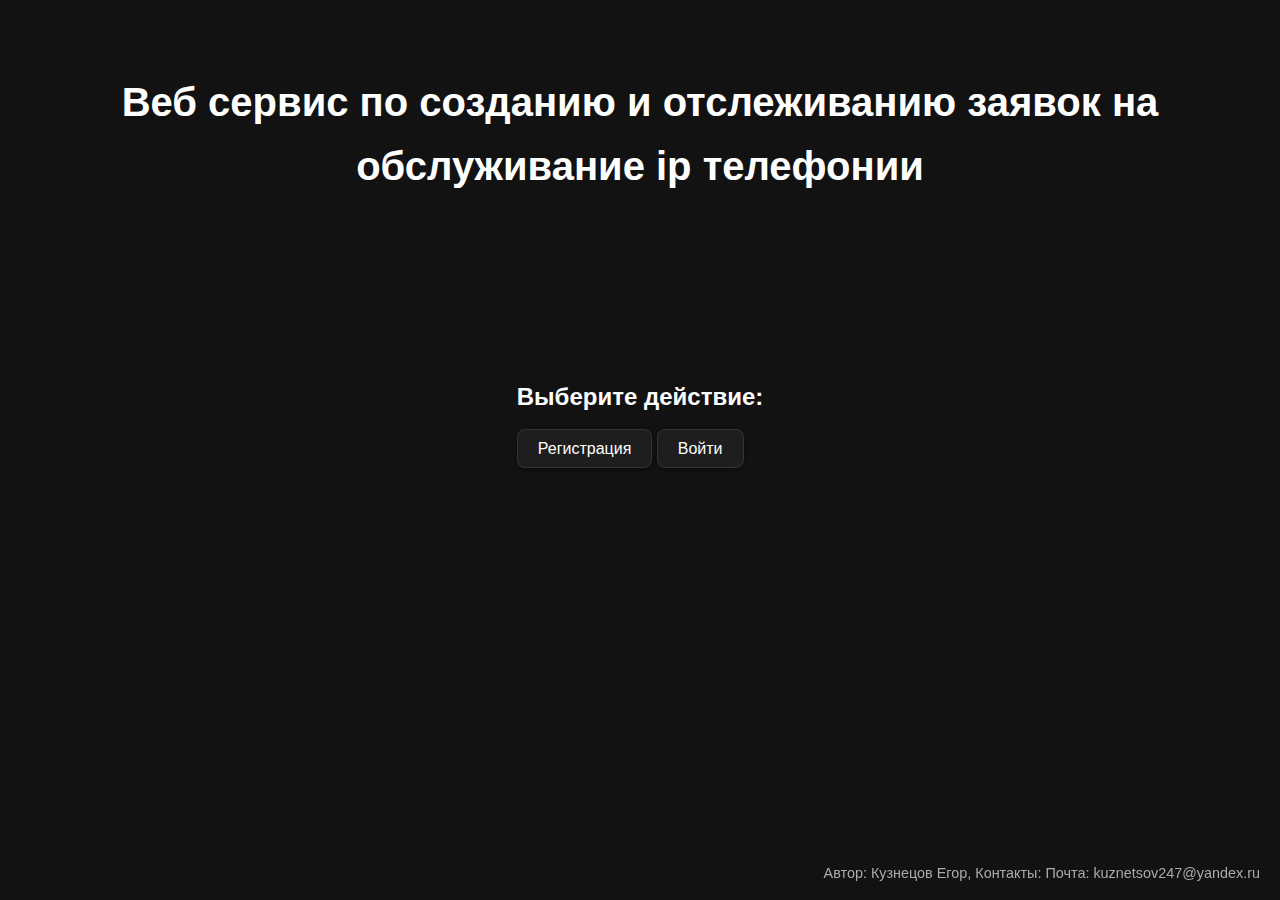
<file: static/index.html>
<!DOCTYPE html>
<html lang="en">
<head>
    <meta charset="UTF-8">
    <meta name="viewport" content="width=device-width, initial-scale=1.0">
    <title>Главная</title>
    <link rel="stylesheet" href="styles.css">
</head>
<body>

    <div class="project-title">
        <h1>Веб сервис по созданию и отслеживанию заявок на обслуживание ip телефонии</h1>
    </div>

    <div class="container-small">
        <div class="action-buttons">
            <h2>Выберите действие:</h2>
            <a href="register.html" class="nav-button">Регистрация</a>
            <a href="login.html" class="nav-button">Войти</a>
        </div>
    </div>

    <div class="footer-info">
        <p>Автор: Кузнецов Егор, Контакты: Почта: kuznetsov247@yandex.ru</p>
    </div>
</body>
</file>
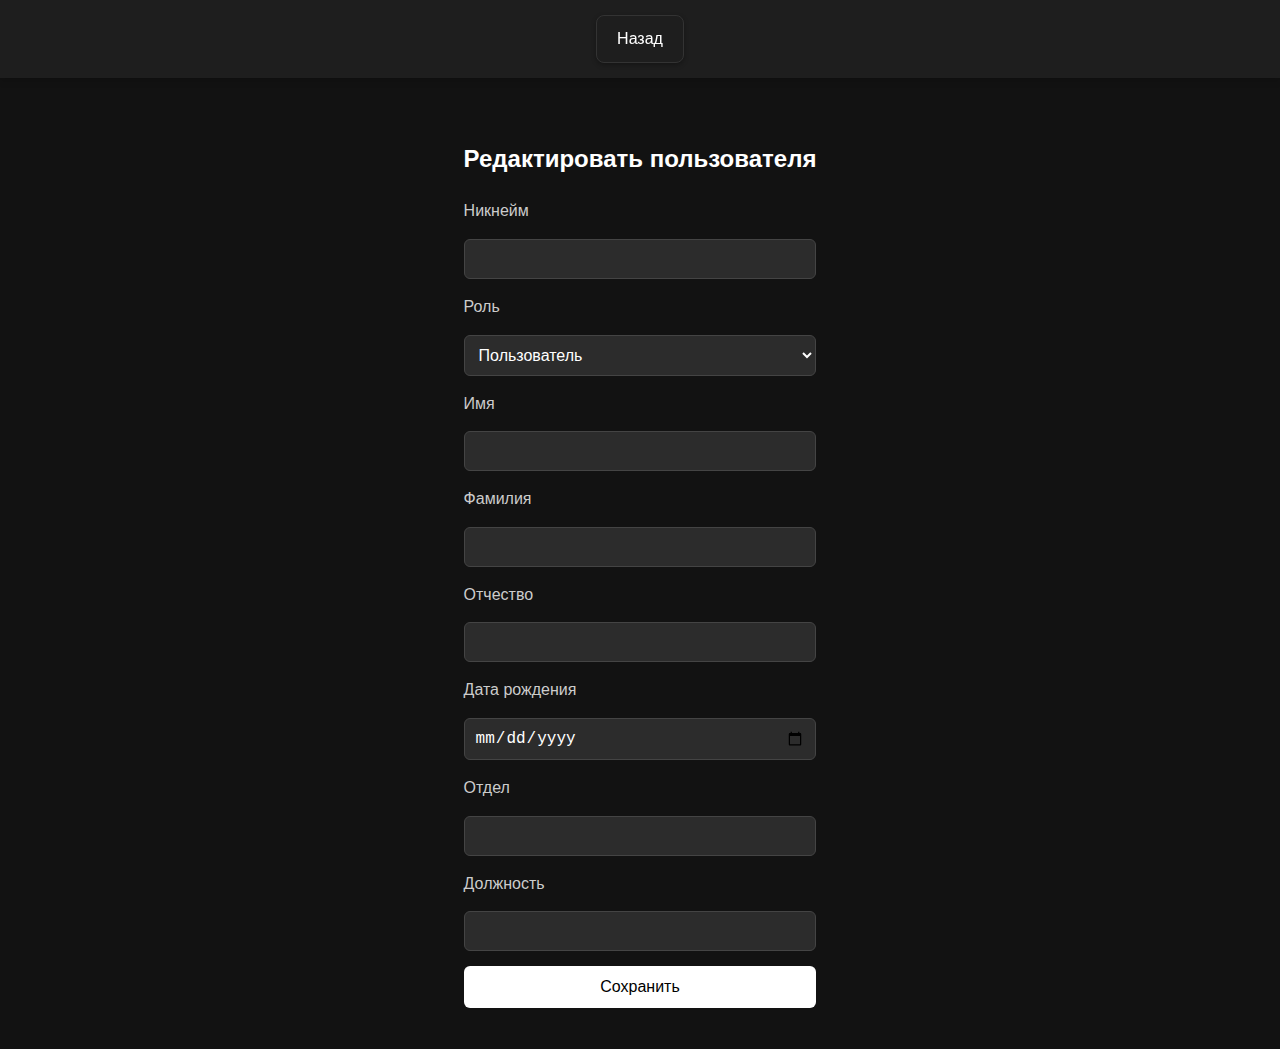
<file: static/admin_edit_user.html>
<!DOCTYPE html>
<html lang="en">
<head>
    <meta charset="UTF-8">
    <title>Редактировать пользователя</title>
    <link rel="stylesheet" href="/static/styles.css">
</head>
<body>

    <div class="nav-bar">
        <a href="admin_users.html" class="nav-button">Назад</a>
    </div>

    <div class="container-small">
        <h2>Редактировать пользователя</h2>
        <form id="edit-user-form">
            <label>Никнейм</label>
            <input type="text" id="nickname" disabled>

            <label>Роль</label>
            <select id="role">
                <option value="user">Пользователь</option>
                <option value="technic">Техник</option>
                <option value="admin">Администратор</option>
            </select>

            <label>Имя</label>
            <input type="text" id="first_name" required>

            <label>Фамилия</label>
            <input type="text" id="last_name" required>

            <label>Отчество</label>
            <input type="text" id="patronymic" required>

            <label>Дата рождения</label>
            <input type="date" id="date_of_birth" required>

            <label>Отдел</label>
            <input type="text" id="department" required>

            <label>Должность</label>
            <input type="text" id="position" required>

            <button type="submit">Сохранить</button>
        </form>
    </div>

    <script>
        const token = localStorage.getItem('token');
        const urlParams = new URLSearchParams(window.location.search);
        const userId = urlParams.get('id');
        const themeToggle = document.getElementById('theme-toggle');    
        if (localStorage.getItem('theme') === 'light') {
            document.body.classList.add('light-theme');
            themeToggle.textContent = '🌙';
        }

        themeToggle.addEventListener('click', () => {
            document.body.classList.toggle('light-theme');
            if (document.body.classList.contains('light-theme')) {
                localStorage.setItem('theme', 'light');
                themeToggle.textContent = '🌙';
            } else {
                localStorage.setItem('theme', 'dark');
                themeToggle.textContent = '🌞';
            }
        });

        async function loadUserInfo() {
            try {
                const res = await fetch(`http://212.67.12.137:8000/admin/users/${userId}?token=${token}`);
                const user = await res.json();
                document.getElementById('nickname').value = user.nickname;
                document.getElementById('role').value = user.role;
                document.getElementById('first_name').value = user.first_name;
                document.getElementById('last_name').value = user.last_name;
                document.getElementById('patronymic').value = user.patronymic;
                document.getElementById('date_of_birth').value = user.date_of_birth;
                document.getElementById('department').value = user.department;
                document.getElementById('position').value = user.position;
            } catch (err) {
                alert("Ошибка загрузки данных");
                window.location.href = 'admin_users.html';
            }
        }

        document.getElementById('edit-user-form').addEventListener('submit', async (e) => {
            e.preventDefault();
            const updatedData = {
                nickname: document.getElementById('nickname').value,
                role: document.getElementById('role').value,
                first_name: document.getElementById('first_name').value,
                last_name: document.getElementById('last_name').value,
                patronymic: document.getElementById('patronymic').value,
                date_of_birth: document.getElementById('date_of_birth').value,
                department: document.getElementById('department').value,
                position: document.getElementById('position').value
            };
            const res = await fetch(`http://212.67.12.137:8000/admin/users/${userId}/update?token=${token}`, {
                method: 'POST',
                headers: { 'Content-Type': 'application/json' },
                body: JSON.stringify(updatedData)
            });
            if (res.ok) {
                alert("Данные обновлены");
                window.location.href = 'admin_users.html';
            } else {
                const error = await res.json();
                alert(error.detail || "Ошибка сохранения");
            }
        });

        loadUserInfo();
    </script>
</body>
</html>
</file>
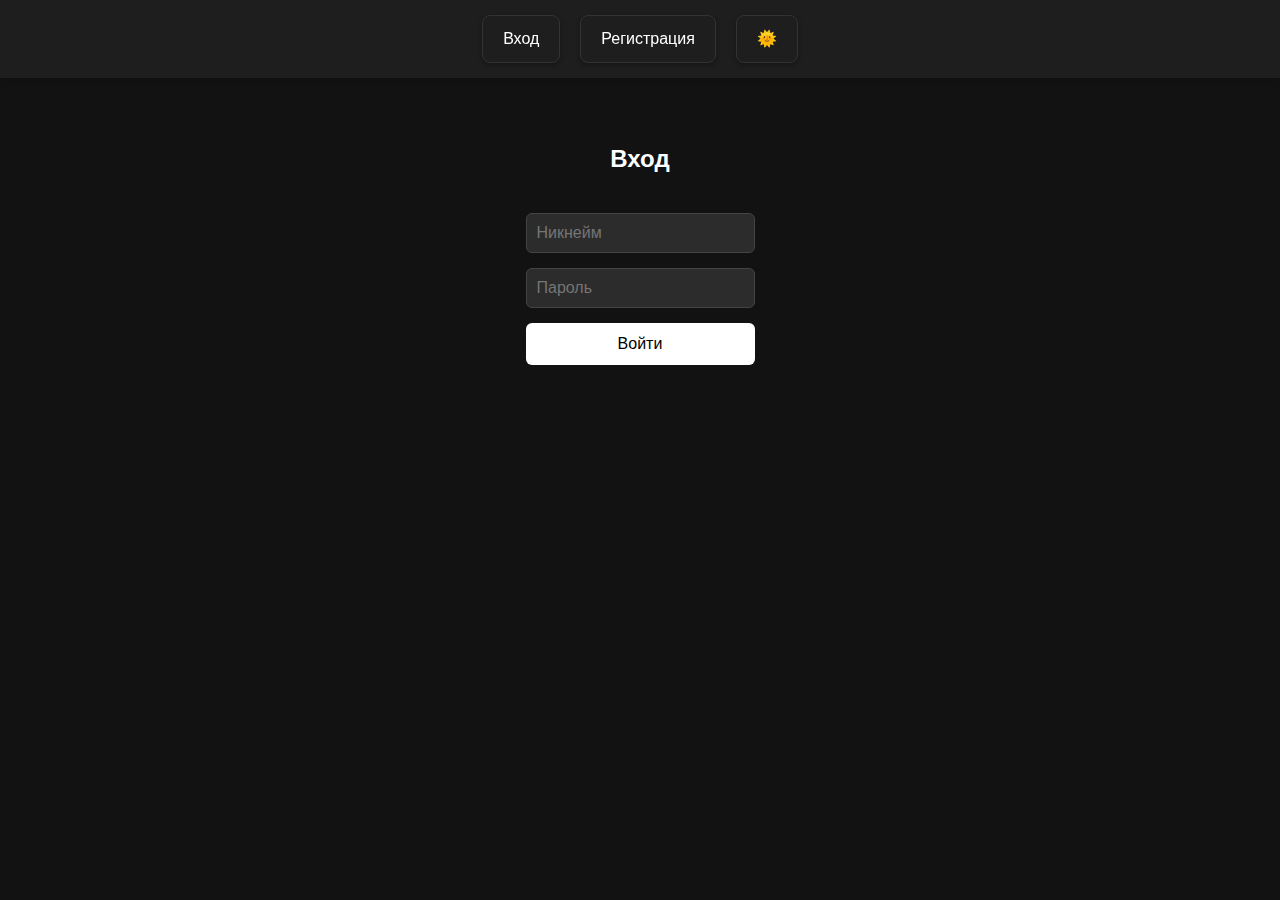
<file: static/admin_users.html>
<!DOCTYPE html>
<html lang="en">
<head>
    <meta charset="UTF-8">
    <title>Пользователи</title>
    <link rel="stylesheet" href="/static/styles.css">
</head>
<body>

    <div class="nav-bar">
        <a href="orders.html" class="nav-button">Заявки</a>
        <a href="create_order.html" class="nav-button">Подать заявку</a>
        <a href="profile_info.html" class="nav-button">Профиль</a>
        <a href="technic_edit_orders.html" class="nav-button">Управление заявками</a>
        <a href="admin_users.html" class="nav-button">Управление пользователями</a>
        <button id="theme-toggle" class="nav-button">🌞</button>
    </div>

    <div class="container-wide">
        <h2>Список пользователей</h2>
        <table>
            <thead>
                <tr>
                    <th>ID</th>
                    <th>Никнейм</th>
                    <th>Роль</th>
                    <th>ФИО</th>
                    <th>Дата рождения</th>
                    <th>Отдел</th>
                    <th>Должность</th>
                    <th>Действия</th>
                </tr>
            </thead>
            <tbody id="users-table"></tbody>
        </table>
    </div>

    <script>
        const token = localStorage.getItem('token');
        const themeToggle = document.getElementById('theme-toggle');    

        if (localStorage.getItem('theme') === 'light') {
            document.body.classList.add('light-theme');
            themeToggle.textContent = '🌙';
        }

        themeToggle.addEventListener('click', () => {
            document.body.classList.toggle('light-theme');
            if (document.body.classList.contains('light-theme')) {
                localStorage.setItem('theme', 'light');
                themeToggle.textContent = '🌙';
            } else {
                localStorage.setItem('theme', 'dark');
                themeToggle.textContent = '🌞';
            }
        });

        async function checkAdminRole() {
            try {
                const res = await fetch(`http://212.67.12.137:8000/profile?token=${token}`);
                const user = await res.json();
                if (user.role !== 'admin') {
                    alert("Доступ запрещён");
                    window.location.href = 'login.html';
                }
            } catch (err) {
                console.error(err);
                window.location.href = 'login.html';
            }
        }

        async function loadUsers() {
            try {
                const res = await fetch(`http://212.67.12.137:8000/admin/users?token=${token}`);
                const users = await res.json();
                const tbody = document.getElementById('users-table');
                tbody.innerHTML = '';
                users.forEach(user => {
                    const row = document.createElement('tr');
                    row.innerHTML = `
                        <td>${user.id}</td>
                        <td>${user.nickname}</td>
                        <td>${user.role}</td>
                        <td>${user.last_name} ${user.first_name} ${user.patronymic}</td>
                        <td>${user.date_of_birth}</td>
                        <td>${user.department}</td>
                        <td>${user.position}</td>
                        <td>
                            <button onclick="editUser(${user.id})">Редактировать</button>
                            <button onclick="deleteUser(${user.id})">Удалить</button>
                        </td>
                    `;
                    tbody.appendChild(row);
                });
            } catch (err) {
                console.error("Ошибка загрузки пользователей:", err);
            }
        }

        function editUser(id) {
            window.location.href = `admin_edit_user.html?id=${id}`;
        }

        async function deleteUser(id) {
            if (!confirm("Удалить пользователя?")) return;
            const res = await fetch(`http://212.67.12.137:8000/admin/users/${id}/delete?token=${token}`, {
                method: "DELETE"
            });
            if (res.ok) loadUsers();
            else {
                const error = await res.json();
                alert(error.detail || "Ошибка удаления");
            }
        }

        checkAdminRole().then(loadUsers);
    </script>
</body>
</html>
</file>
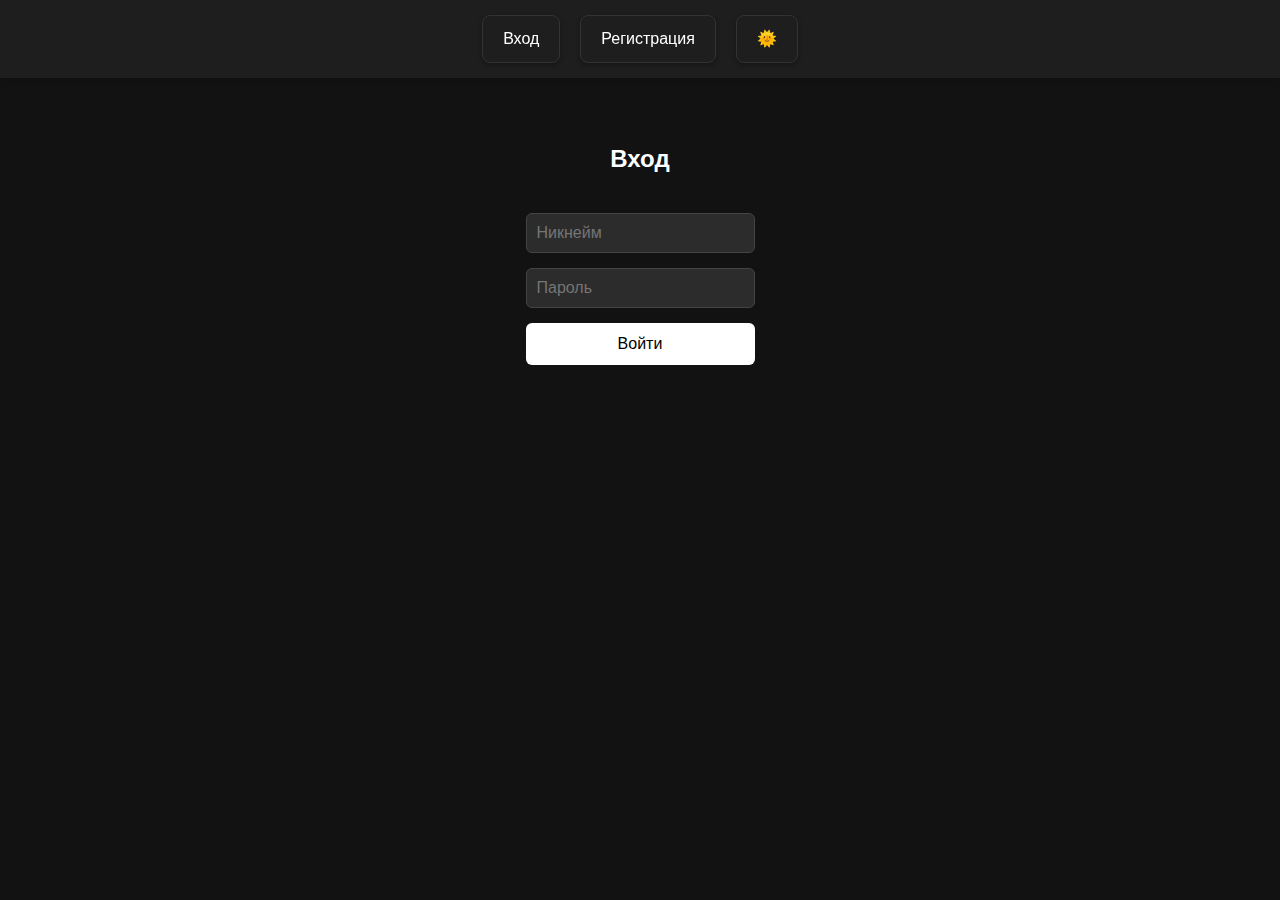
<file: static/create_order.html>
<!DOCTYPE html>
<html lang="en">
<head>
    <meta charset="UTF-8">
    <meta name="viewport" content="width=device-width, initial-scale=1.0">
    <title>Подать заявку</title>
    <link rel="stylesheet" href="styles.css">
</head>
<body>
    <div class="nav-bar">
        <a href="orders.html" class="nav-button">Заявки</a>
        <a href="create_order.html" class="nav-button">Подать заявку</a>
        <a href="profile_info.html" class="nav-button">Профиль</a>
        <a href="technic_edit_orders.html" class="nav-button">Управление заявками</a>
        <a href="admin_users.html" class="nav-button">Управление пользователями</a>
        <button id="theme-toggle" class="nav-button">🌞</button>
    </div>

    <div class="container-wide">
        <form id="create-Order-form">
            <h2>Подать заявку</h2>

            <label for="client">Клиент</label>
            <input type="text" id="client" disabled placeholder="Загружается...">

            <label for="name">Название заявки</label>
            <input type="text" id="name" placeholder="Название заявки" required>

            <label for="urgent">Срочная заявка</label>
            <input type="checkbox" id="urgent">

            <label for="description">Подробное описание заявки</label>
            <textarea id="description" placeholder="Подробное описание заявки" rows="4" required></textarea>

            <button type="submit">Подать</button>
            <p id="error-message" style="color: red;"></p>
        </form>
    </div>

    <script>
        const token = localStorage.getItem('token');
        const themeToggle = document.getElementById('theme-toggle');    

        if (localStorage.getItem('theme') === 'light') {
            document.body.classList.add('light-theme');
            themeToggle.textContent = '🌙';
        }


        themeToggle.addEventListener('click', () => {
            document.body.classList.toggle('light-theme');
            if (document.body.classList.contains('light-theme')) {
                localStorage.setItem('theme', 'light');
                themeToggle.textContent = '🌙';
            } else {
                localStorage.setItem('theme', 'dark');
                themeToggle.textContent = '🌞';
            }
        });

        if (!token) {
            alert("Вы не авторизованы. Пожалуйста, войдите в систему.");
            window.location.href = 'login.html';
        }

        async function loadUserInfo() {
            try {
                const response = await fetch(`http://212.67.12.137:8000/profile?token=${token}`, {
                    method: 'GET',
                    headers: { 'Content-Type': 'application/json' }
                });
                if (response.ok) {
                    const user = await response.json();
                    const fullName = `${user.last_name} ${user.first_name} ${user.patronymic}`;
                    document.getElementById('client').value = fullName;
                }
            } catch (err) {
                console.error("Ошибка загрузки данных пользователя:", err);
            }
        }

        const form = document.getElementById('create-Order-form');
        const errorMessage = document.getElementById('error-message');

        form.addEventListener('submit', async (e) => {
            e.preventDefault();
            const name = document.getElementById('name').value.trim();
            const urgent = document.getElementById('urgent').checked;
            const description = document.getElementById('description').value.trim();
            const status = "not started";
            const master = "Не назначен";

            if (!name || !description) {
                errorMessage.textContent = "Пожалуйста, заполните все обязательные поля.";
                return;
            }

            try {
                const response = await fetch(`http://212.67.12.137:8000/Orders/?token=${token}`, {
                    method: 'POST',
                    headers: {
                        'Content-Type': 'application/json'
                    },
                    body: JSON.stringify({ name, urgent, description, status, master })
                });

                if (response.ok) {
                    alert('Заявка успешно создана!');
                    window.location.href = 'orders.html';
                } else {
                    const errorData = await response.json();
                    errorMessage.textContent = errorData.detail || 'Не удалось подать заявку.';
                }
            } catch (err) {
                console.error(err);
                errorMessage.textContent = 'Произошла ошибка при отправке данных.';
            }
        });
        loadUserInfo();
    </script>
</body>
</html>
</file>
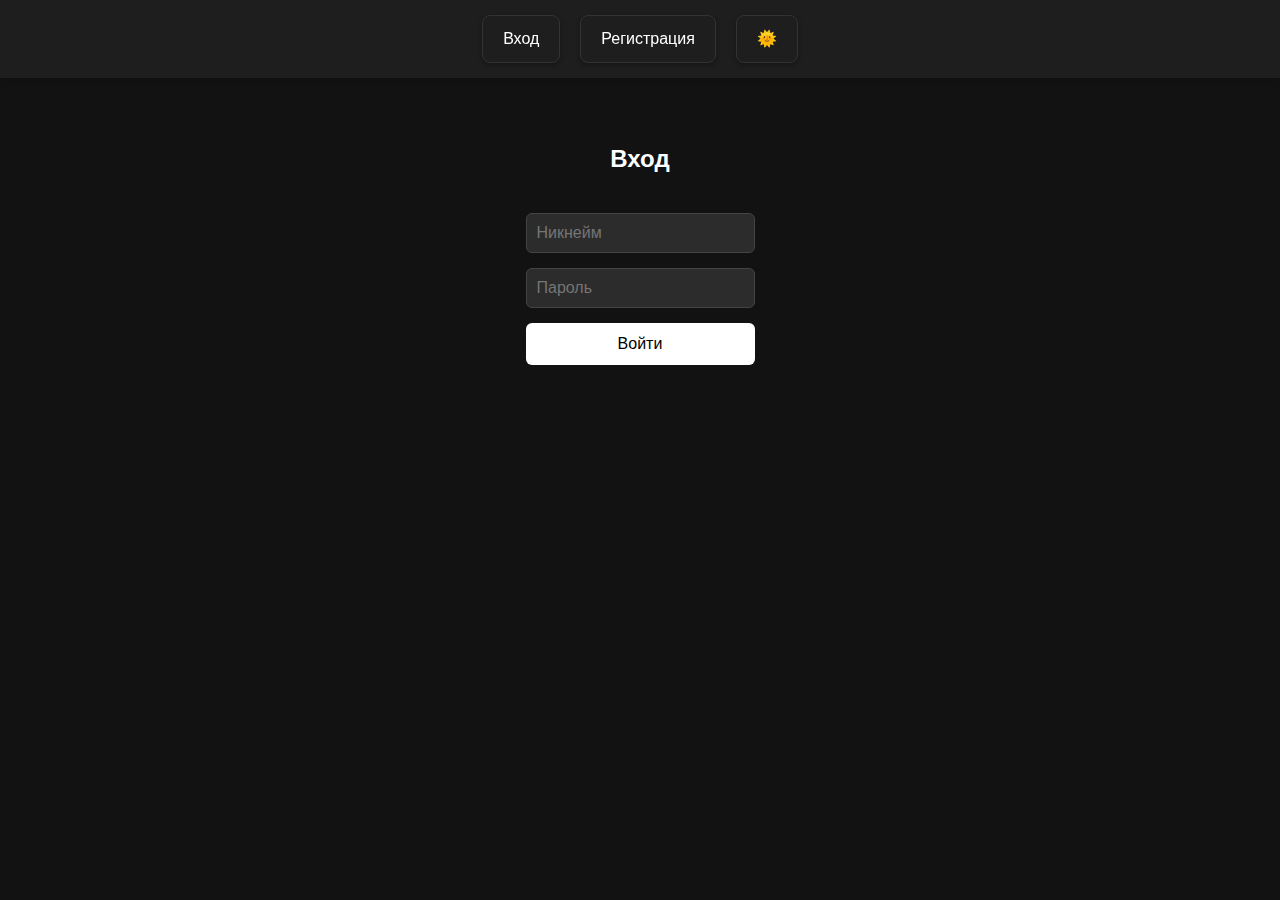
<file: static/edit_order.html>
<!DOCTYPE html>
<html lang="en">
<head>
    <meta charset="UTF-8">
    <meta name="viewport" content="width=device-width, initial-scale=1.0">
    <title>Редактировать заявку</title>
    <link rel="stylesheet" href="styles.css">
</head>
<body>
    <div class="nav-bar">
        <a href="orders.html" class="nav-button">Заявки</a>
        <a href="create_order.html" class="nav-button">Подать заявку</a>
        <a href="profile_info.html" class="nav-button">Профиль</a>
        <a href="technic_edit_orders.html" class="nav-button">Управление заявками</a>
        <a href="admin_users.html" class="nav-button">Управление пользователями</a>
        <button id="theme-toggle" class="nav-button">🌞</button>
    </div>
    
    <div class="container-wide">
        <form id="edit-order-form">
            <h2>Редактировать заявку</h2>
            <label for="name">Название</label>
            <input type="text" id="name" required>
            <label for="urgent">Срочное</label>
            <input type="checkbox" id="urgent">
            <label for="description">Описание</label>
            <textarea id="description" rows="4" required></textarea>
            <label for="status">Статус</label>
            <select id="status">
                <option value="not started">Не начата</option>
                <option value="in progress">В процессе</option>
                <option value="completed">Завершена</option>
            </select>
            <button type="submit">Сохранить</button>
            <p id="error-message"></p>
        </form>
    </div>
    
    <script>
        const token = localStorage.getItem('token');
        const urlParams = new URLSearchParams(window.location.search);
        const orderId = urlParams.get('id');
        const themeToggle = document.getElementById('theme-toggle');    

        if (localStorage.getItem('theme') === 'light') {
            document.body.classList.add('light-theme');
            themeToggle.textContent = '🌙';
        }

        themeToggle.addEventListener('click', () => {
            document.body.classList.toggle('light-theme');
            if (document.body.classList.contains('light-theme')) {
                localStorage.setItem('theme', 'light');
                themeToggle.textContent = '🌙';
            } else {
                localStorage.setItem('theme', 'dark');
                themeToggle.textContent = '🌞';
            }
        });


        if (!token || !orderId) {
            window.location.href = 'login.html';
        }

        async function checkUserRole() {
            try {
                const response = await fetch(`http://212.67.12.137:8000/profile?token=${token}`, {
                    method: 'GET',
                    headers: { 'Content-Type': 'application/json' }
                });
                if (!response.ok) throw new Error('Ошибка проверки прав');
                const user = await response.json();
                if (user.role !== 'technic' && user.role !== 'admin') {
                    window.location.href = 'orders.html';
                }
            } catch (err) {
                console.error(err);
                alert('Ошибка проверки прав');
                window.location.href = 'login.html';
            }
        }

        async function loadOrderData() {
            try {
                const response = await fetch(`http://212.67.12.137:8000/Orders/${orderId}?token=${token}`, {
                    method: 'GET',
                    headers: { 'Content-Type': 'application/json' }
                });
                if (!response.ok) throw new Error('Ошибка загрузки данных');
                const order = await response.json();
                document.getElementById('name').value = order.name;
                document.getElementById('urgent').checked = order.urgent;
                document.getElementById('description').value = order.description;
                document.getElementById('status').value = order.status;
            } catch (err) {
                alert(err.message);
                window.location.href = 'technic_edit_orders.html';
            }
        }

        document.getElementById('edit-order-form').addEventListener('submit', async (e) => {
            e.preventDefault();
            const updatedData = {
                name: document.getElementById('name').value,
                urgent: document.getElementById('urgent').checked,
                description: document.getElementById('description').value,
                status: document.getElementById('status').value
            };

            try {
                const response = await fetch(`http://212.67.12.137:8000/Orders/${orderId}/update?token=${token}`, {
                    method: 'POST',
                    headers: { 'Content-Type': 'application/json' },
                    body: JSON.stringify(updatedData)
                });
                if (response.ok) {
                    alert('Заявка обновлена');
                    window.location.href = 'technic_edit_orders.html';
                } else {
                    const errorData = await response.json();
                    document.getElementById('error-message').textContent = errorData.detail || 'Ошибка сохранения';
                }
            } catch (err) {
                console.error(err);
                alert('Ошибка при сохранении данных');
            }
        });

        checkUserRole();
        loadOrderData();
    </script>
</body>
</html>
</file>
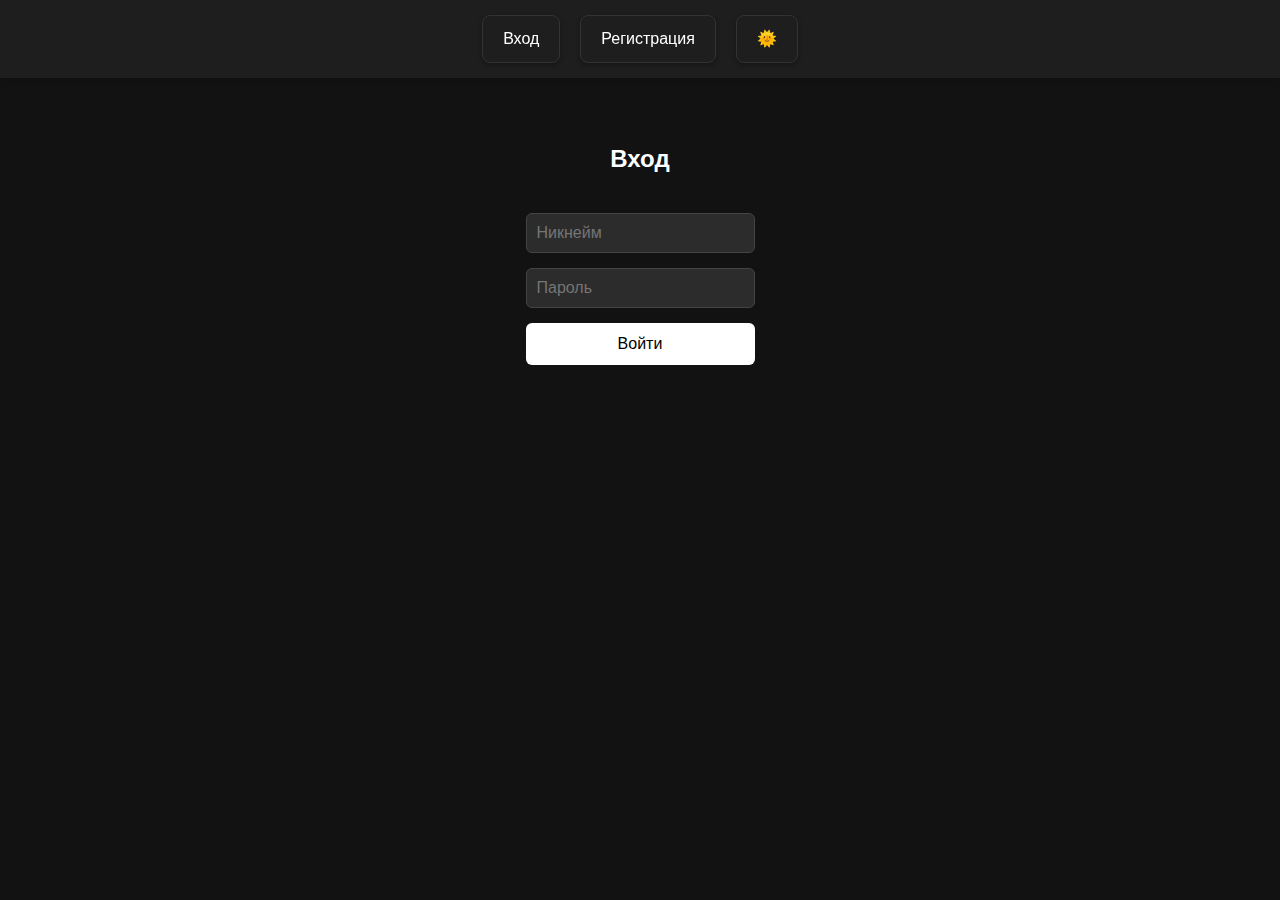
<file: static/login.html>
<!DOCTYPE html>
<html lang="en">
<head>
    <meta charset="UTF-8">
    <meta name="viewport" content="width=device-width, initial-scale=1.0">
    <title>Вход</title>
    <link rel="stylesheet" href="styles.css">
</head>
<body>
    <div class="nav-bar">
        <a href="login.html" class="nav-button">Вход</a>
        <a href="register.html" class="nav-button">Регистрация</a>
        <button id="theme-toggle" class="nav-button">🌞</button>
    </div>

    <div class="container-small">
        <form id="login-form">
            <h2>Вход</h2>
            <input type="text" id="nickname" placeholder="Никнейм" required>
            <input type="password" id="password" placeholder="Пароль" required>
            <button type="submit">Войти</button>
            <p id="error-message"></p>
        </form>
    </div>

    <script>
        const form = document.getElementById('login-form');
        const errorMessage = document.getElementById('error-message');
        const themeToggle = document.getElementById('theme-toggle');    

        if (localStorage.getItem('theme') === 'light') {
            document.body.classList.add('light-theme');
            themeToggle.textContent = '🌙';
        }

        themeToggle.addEventListener('click', () => {
            document.body.classList.toggle('light-theme');
            if (document.body.classList.contains('light-theme')) {
                localStorage.setItem('theme', 'light');
                themeToggle.textContent = '🌙';
            } else {
                localStorage.setItem('theme', 'dark');
                themeToggle.textContent = '🌞';
            }
        });

        form.addEventListener('submit', async (e) => {
            e.preventDefault();
            const nickname = document.getElementById('nickname').value;
            const password = document.getElementById('password').value;

            const response = await fetch('http://212.67.12.137:8000/login', {
                method: 'POST',
                headers: { 'Content-Type': 'application/json' },
                body: JSON.stringify({ nickname, password })
            });

            if (response.ok) {
                const data = await response.json();
                localStorage.setItem('token', data.access_token);
                window.location.href = 'orders.html';
            } else {
                errorMessage.textContent = 'Неверный никнейм или пароль';
            }
        });
    </script>
</body>
</html>
</file>
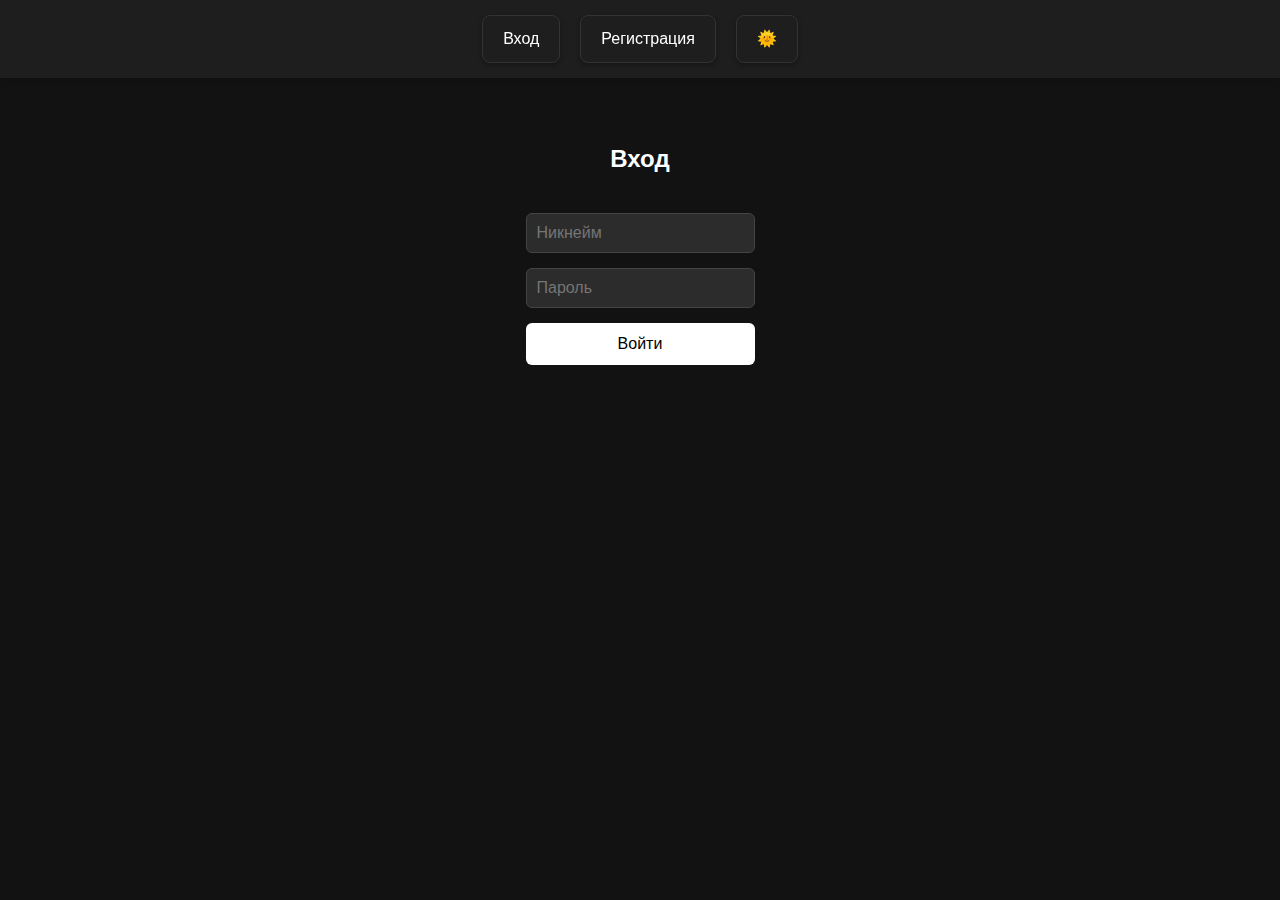
<file: static/order_details.html>
<!-- static/order_details.html -->
<!DOCTYPE html>
<html lang="en">
<head>
    <meta charset="UTF-8">
    <title>Детали заявки</title>
    <link rel="stylesheet" href="/static/styles.css">
</head>
<body>
    <div class="nav-bar">
        <a href="orders.html" class="nav-button">Заявки</a>
        <a href="create_order.html" class="nav-button">Подать заявку</a>
        <a href="profile_info.html" class="nav-button">Профиль</a>
        <a href="technic_edit_orders.html" class="nav-button">Управление заявками</a>
        <a href="admin_users.html" class="nav-button">Управление пользователями</a>
        <button id="theme-toggle" class="nav-button">🌞</button>
    </div>

    <div class="container-small">
        <h2>Детали заявки</h2>
        <div id="order-details">

        </div>
    </div>

    <script>
        const token = localStorage.getItem('token');
        const urlParams = new URLSearchParams(window.location.search);
        const orderId = urlParams.get('id');
        const themeToggle = document.getElementById('theme-toggle');    

        if (localStorage.getItem('theme') === 'light') {
            document.body.classList.add('light-theme');
            themeToggle.textContent = '🌙';
        }

        themeToggle.addEventListener('click', () => {
            document.body.classList.toggle('light-theme');
            if (document.body.classList.contains('light-theme')) {
                localStorage.setItem('theme', 'light');
                themeToggle.textContent = '🌙';
            } else {
                localStorage.setItem('theme', 'dark');
                themeToggle.textContent = '🌞';
            }
        });

        if (!token || !orderId) {
            window.location.href = 'login.html';
        }

        async function loadOrderDetails() {
            try {
                const response = await fetch(`http://212.67.12.137:8000/Orders/${orderId}?token=${token}`, {
                    method: 'GET',
                    headers: { 'Content-Type': 'application/json' }
                });

                if (!response.ok) throw new Error("Ошибка загрузки данных");

                const order = await response.json();

                document.getElementById('order-details').innerHTML = `
                    <p><strong>ID:</strong> ${order.id}</p>
                    <p><strong>Название:</strong> ${order.name}</p>
                    <p><strong>Срочность:</strong> ${order.urgent ? "Да" : "Нет"}</p>
                    <p><strong>Описание:</strong> ${order.description}</p>
                    <p><strong>Статус:</strong> ${order.status}</p>
                    <p><strong>Клиент:</strong> ${order.client}</p>
                    <p><strong>Мастер:</strong> ${order.master || "—"}</p>
                `;
            } catch (err) {
                alert("Не удалось загрузить детали заявки");
                window.location.href = 'orders.html';
            }
        }

        loadOrderDetails();
    </script>
</body>
</html>
</file>
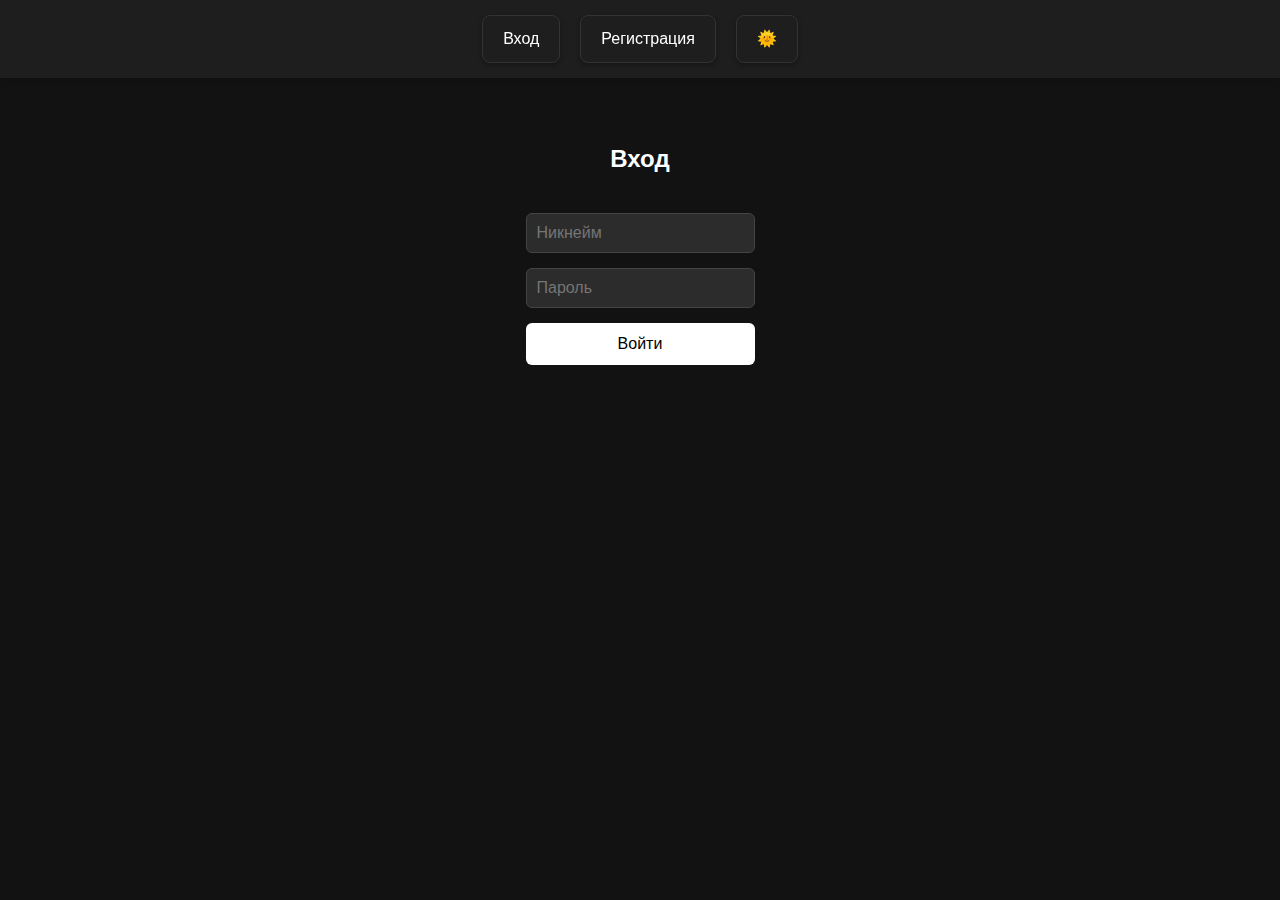
<file: static/orders.html>
<!DOCTYPE html>
<html lang="en">
<head>
    <meta charset="UTF-8">
    <meta name="viewport" content="width=device-width, initial-scale=1.0">
    <title>Заявки</title>
    <link rel="stylesheet" href="styles.css">
</head>
<body>
    <div class="nav-bar">
        <a href="orders.html" class="nav-button">Заявки</a>
        <a href="create_order.html" class="nav-button">Подать заявку</a>
        <a href="profile_info.html" class="nav-button">Профиль</a>
        <a href="technic_edit_orders.html" class="nav-button">Управление заявками</a>
        <a href="admin_users.html" class="nav-button">Управление пользователями</a>
        <button id="theme-toggle" class="nav-button">🌞</button>
    </div>

    <div class="container-wide">
        <h2>Фильтрация заявок</h2>
        <form id="filter-form">
    <label>Статус:
        <select name="status">
            <option value="">Все</option>
            <option value="not started">Не начата</option>
            <option value="in progress">В процессе</option>
            <option value="completed">Завершена</option>
        </select>
    </label>
    <label>Срочность:
        <input type="checkbox" name="urgent">
    </label>
    <label>Клиент:
        <input type="text" name="client">
    </label>
    <label>Мастер:
        <input type="text" name="master">
    </label>
    <button type="submit">Применить</button>
    <button type="button" onclick="resetFilters()">Сбросить</button>
</form>

    <h2>Заявки</h2>

        <table>
            <thead>
                <tr>
                    <th>ID</th>
                    <th>Название</th>
                    <th>Срочность</th>
                    <th>Описание</th>
                    <th>Статус готовности</th>
                    <th>Клиент</th>
                    <th>Мастер</th>
                </tr>
            </thead>
            <tbody id="orders-table">
            </tbody>
        </table>
        <p id="error-message" style="color: red; text-align: center;"></p>
    </div>

    

<script>
    const token = localStorage.getItem('token');
    const themeToggle = document.getElementById('theme-toggle');    

        if (localStorage.getItem('theme') === 'light') {
            document.body.classList.add('light-theme');
            themeToggle.textContent = '🌙';
        }


        themeToggle.addEventListener('click', () => {
            document.body.classList.toggle('light-theme');
            if (document.body.classList.contains('light-theme')) {
                localStorage.setItem('theme', 'light');
                themeToggle.textContent = '🌙';
            } else {
                localStorage.setItem('theme', 'dark');
                themeToggle.textContent = '🌞';
            }
        });
        
    if (!token) {
        window.location.href = 'login.html';
    }

    function getStatusLabel(status) {
        switch (status) {
            case "not started":
                return '<span class="status-tag status-not-started">Не начата</span>';
            case "in progress":
                return '<span class="status-tag status-in-progress">В процессе</span>';
            case "completed":
                return '<span class="status-tag status-completed">Завершена</span>';
            default:
                return status;
        }
    }

    function updateTable(orders) {
        const tableBody = document.getElementById('orders-table');
        tableBody.innerHTML = '';
        if (orders.length === 0) {
            tableBody.innerHTML = '<tr><td colspan="7">Нет доступных заявок</td></tr>';
            return;
        }

        orders.forEach(order => {
            const row = document.createElement('tr');
            row.style.cursor = "pointer";
            row.onclick = () => {
                window.location.href = `order_details.html?id=${order.id}`;
            };
            row.innerHTML = `
                <td>${order.id}</td>
                <td>${order.name}</td>
                <td>${order.urgent ? "Да" : "Нет"}</td>
                <td>${order.description.substring(0, 50)}${order.description.length > 50 ? "..." : ""}</td>
                <td>${getStatusLabel(order.status)}</td>
                <td>${order.client || "—"}</td>
                <td>${order.master || "—"}</td>
            `;
            tableBody.appendChild(row);
        });
    }

    async function loadOrders() {
        try {
            const response = await fetch(`http://212.67.12.137:8000/Orders/?token=${token}`);
            const orders = await response.json();
            updateTable(orders);
        } catch (err) {
            document.getElementById('error-message').textContent = 'Ошибка загрузки данных.';
            console.error(err);
        }
    }

    document.getElementById('filter-form')?.addEventListener('submit', async (e) => {
        e.preventDefault();
        const formData = new FormData(e.target);
        const params = new URLSearchParams();

        for (const [key, value] of formData.entries()) {
            if (value) params.append(key, value);
        }

        try {
            const res = await fetch(`http://212.67.12.137:8000/Orders/filter?token=${token}&${params}`);
            const orders = await res.json();
            updateTable(orders);
        } catch (err) {
            console.error("Ошибка фильтрации:", err);
        }
    });

    function resetFilters() {
        document.getElementById('filter-form').reset();
        loadOrders();
    }

    loadOrders();
</script>
</body>
</html>
</file>
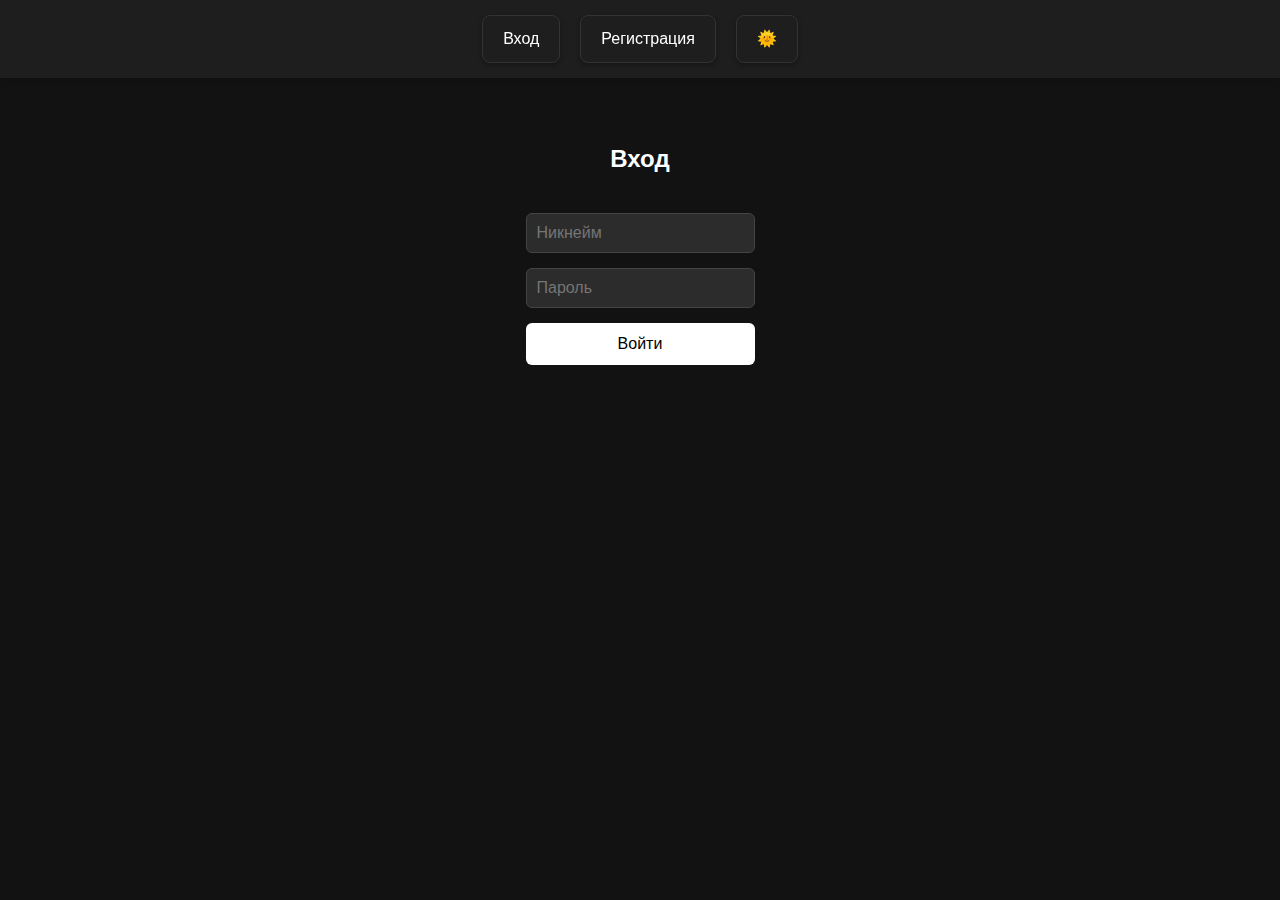
<file: static/profile_info.html>
<!DOCTYPE html>
<html lang="en">
<head>
    <meta charset="UTF-8">
    <meta name="viewport" content="width=device-width, initial-scale=1.0">
    <title>Профиль</title>
    <link rel="stylesheet" href="styles.css">
</head>
<body>
    <div class="nav-bar">
        <a href="orders.html" class="nav-button">Заявки</a>
        <a href="create_order.html" class="nav-button">Подать заявку</a>
        <a href="profile_info.html" class="nav-button">Профиль</a>
        <a href="technic_edit_orders.html" class="nav-button">Управление заявками</a>
        <a href="admin_users.html" class="nav-button">Управление пользователями</a>
        <button id="theme-toggle" class="nav-button">🌞</button>
    </div>

    <div class="container-small">
        <h2>Информация о пользователе</h2>
        <div id="user-info"></div>
        <button onclick="logout()">Выйти</button>
    </div>

    <script>
        const token = localStorage.getItem('token');
        const themeToggle = document.getElementById('theme-toggle');    

        if (localStorage.getItem('theme') === 'light') {
            document.body.classList.add('light-theme');
            themeToggle.textContent = '🌙';
        }

        themeToggle.addEventListener('click', () => {
            document.body.classList.toggle('light-theme');
            if (document.body.classList.contains('light-theme')) {
                localStorage.setItem('theme', 'light');
                themeToggle.textContent = '🌙';
            } else {
                localStorage.setItem('theme', 'dark');
                themeToggle.textContent = '🌞';
            }
        });

        if (!token) {
            window.location.href = 'login.html';
        }

        async function loadUserInfo() {
            try {
                const response = await fetch(`http://212.67.12.137:8000/profile?token=${token}`, {
                    method: 'GET',
                    headers: { 'Content-Type': 'application/json' }
                });

                if (response.ok) {
                    const user = await response.json();
                    document.getElementById('user-info').innerHTML = `
                    ID: ${user.id}<br>
                    Никнейм: ${user.nickname}<br>
                    Роль: ${user.role}<br>
                    Имя: ${user.first_name}<br>
                    Фамилия: ${user.last_name}<br>
                    Отчество: ${user.patronymic}<br>
                    Дата рождения: ${user.date_of_birth}<br>
                    Отдел: ${user.department}<br>
                    Должность: ${user.position}
                    `;}
            } catch (err) {
                document.getElementById('user-info').textContent = 'Произошла ошибка при загрузке данных.';
                console.error(err);
            }
        }


        loadUserInfo();

        function logout() {
            localStorage.removeItem('token');
            window.location.href = 'login.html';
        }
    </script>
</body>
</html>
</file>
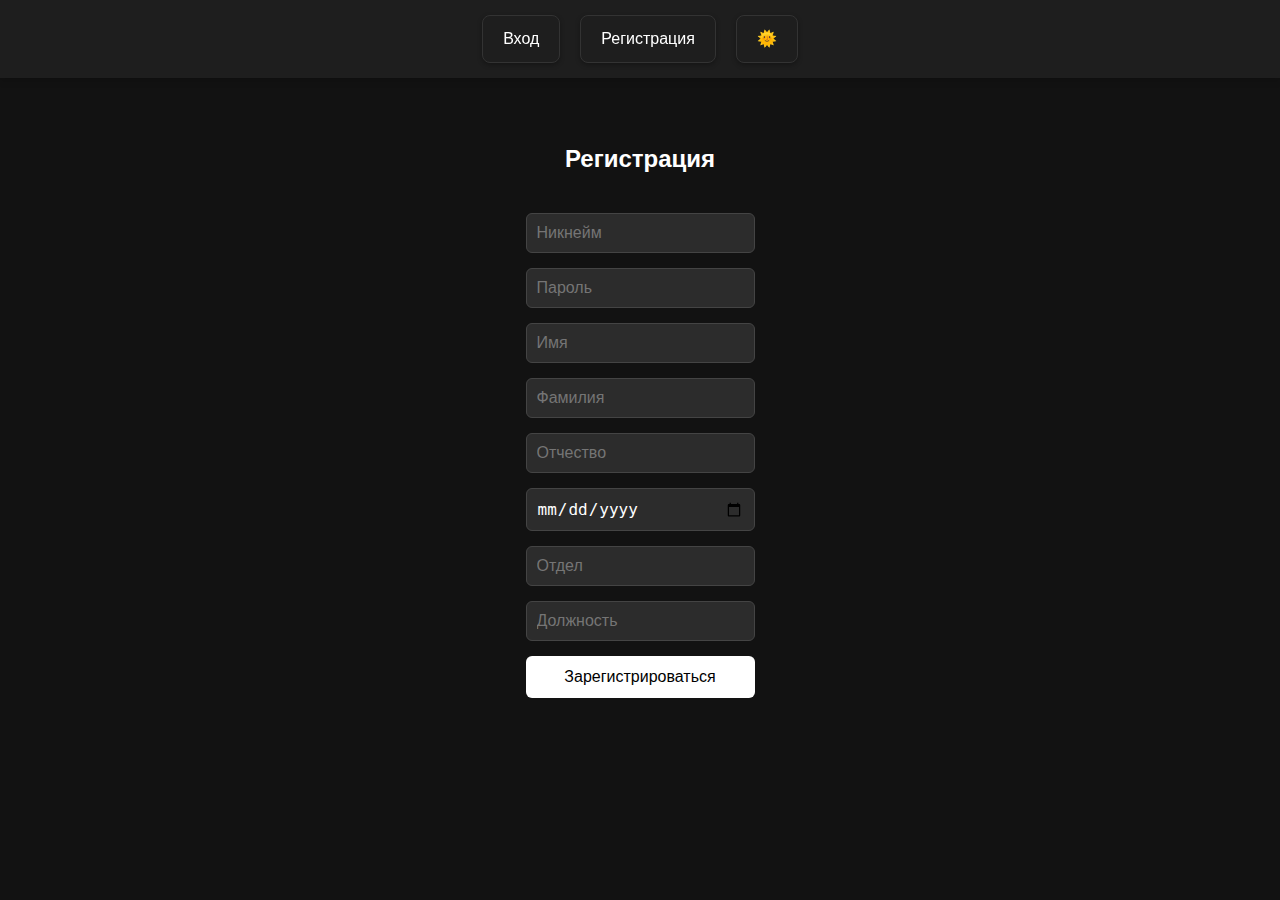
<file: static/register.html>
<!DOCTYPE html>
<html lang="en">
<head>
    <meta charset="UTF-8">
    <meta name="viewport" content="width=device-width, initial-scale=1.0">
    <title>Регистрация</title>
    <link rel="stylesheet" href="styles.css">
</head>
<body>
    <div class="nav-bar">
        <a href="login.html" class="nav-button">Вход</a>
        <a href="register.html" class="nav-button">Регистрация</a>
        <button id="theme-toggle" class="nav-button">🌞</button>
    </div>

    <div class="container-small">
        <form id="register-form">
            <h2>Регистрация</h2>
            <input type="text" id="nickname" placeholder="Никнейм" required>
            <input type="password" id="password" placeholder="Пароль" required>
            <input type="text" id="first_name" placeholder="Имя" required>
            <input type="text" id="last_name" placeholder="Фамилия" required>
            <input type="text" id="patronymic" placeholder="Отчество" required>
            <input type="date" id="date_of_birth" required>
            <input type="text" id="department" placeholder="Отдел" required>
            <input type="text" id="position" placeholder="Должность" required>
            <button type="submit">Зарегистрироваться</button>
            <p id="error-message" style="color: red;"></p>
        </form>
    </div>

    <script>
        const form = document.getElementById('register-form');
        const errorMessage = document.getElementById('error-message');
        const themeToggle = document.getElementById('theme-toggle');

        if (localStorage.getItem('theme') === 'light') {
            document.body.classList.add('light-theme');
            themeToggle.textContent = '🌙';
        }

        themeToggle.addEventListener('click', () => {
            document.body.classList.toggle('light-theme');
            if (document.body.classList.contains('light-theme')) {
                localStorage.setItem('theme', 'light');
                themeToggle.textContent = '🌞';
            } else {
                localStorage.setItem('theme', 'dark');
                themeToggle.textContent = '🌙';
            }
    });

        form.addEventListener('submit', async (e) => {
            e.preventDefault();
            const nickname = document.getElementById('nickname').value;
            const password = document.getElementById('password').value;
            const role = "user";
            const first_name = document.getElementById('first_name').value;
            const last_name = document.getElementById('last_name').value;
            const patronymic = document.getElementById('patronymic').value;
            const date_of_birth = document.getElementById('date_of_birth').value;
            const department = document.getElementById('department').value;
            const position = document.getElementById('position').value;

            const response = await fetch('http://212.67.12.137:8000/register', {
                method: 'POST',
                headers: { 'Content-Type': 'application/json' },
                body: JSON.stringify({ nickname, password, role, first_name, last_name, patronymic, date_of_birth, department, position})
            });

            if (response.ok) {
                window.location.href = 'login.html';
            } else {
                errorMessage.textContent = 'Такой никнейм уже занят';
            }
        });
    </script>
</body>
</html>
</file>
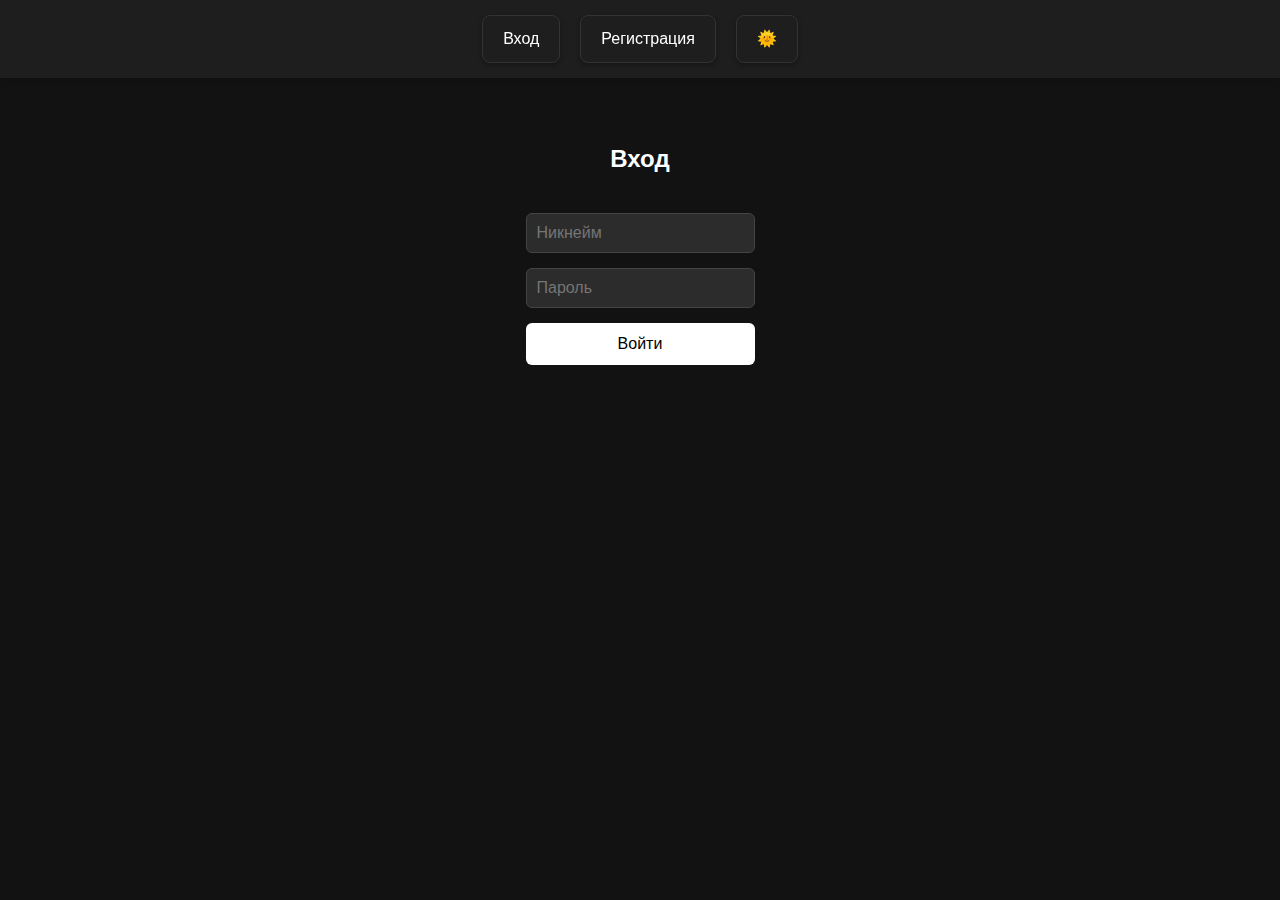
<file: static/technic_edit_orders.html>
<!DOCTYPE html>
<html lang="en">
<head>
    <meta charset="UTF-8">
    <meta name="viewport" content="width=device-width, initial-scale=1.0">
    <title>Модерация</title>
    <link rel="stylesheet" href="styles.css">
</head>
<body>
    <div class="nav-bar">
        <a href="orders.html" class="nav-button">Заявки</a>
        <a href="create_order.html" class="nav-button">Подать заявку</a>
        <a href="profile_info.html" class="nav-button">Профиль</a>
        <a href="technic_edit_orders.html" class="nav-button">Управление заявками</a>
        <a href="admin_users.html" class="nav-button">Управление пользователями</a>
        <button id="theme-toggle" class="nav-button">🌞</button>
    </div>

    <div id="access-denied" style="display: none; text-align: center; color: red; margin-top: 20px;">
        <h2>Доступ запрещён</h2>
        <p>Вы не имеете прав для просмотра этой страницы.</p>
        <button onclick="window.location.href='orders.html'">На главную</button>
    </div>

    <div class="container-wide" id="main-content">
        <h2>Модерирование заявок</h2>
        <table>
            <thead>
                <tr>
                    <th>ID</th>
                    <th>Название</th>
                    <th>Срочность</th>
                    <th>Описание</th>
                    <th>Статус</th>
                    <th>Действия</th>
                </tr>
            </thead>
            <tbody id="orders_table">
            </tbody>
        </table>
        <p id="error-message" style="color: red; text-align: center;"></p>
    </div>

    <script>
        const token = localStorage.getItem('token');
        const themeToggle = document.getElementById('theme-toggle');    

        if (localStorage.getItem('theme') === 'light') {
            document.body.classList.add('light-theme');
            themeToggle.textContent = '🌙';
        }

        themeToggle.addEventListener('click', () => {
            document.body.classList.toggle('light-theme');
            if (document.body.classList.contains('light-theme')) {
                localStorage.setItem('theme', 'light');
                themeToggle.textContent = '🌙';
            } else {
                localStorage.setItem('theme', 'dark');
                themeToggle.textContent = '🌞';
            }
        });

        if (!token) window.location.href = 'login.html';

        async function checkUserRole() {
            try {
                const response = await fetch(`http://212.67.12.137:8000/profile?token=${token}`, {
                    method: 'GET',
                    headers: { 'Content-Type': 'application/json' }
                });
                if (!response.ok) throw new Error('Ошибка проверки прав');
                return await response.json();
            } catch (err) {
                alert('Ошибка проверки прав');
                window.location.href = 'login.html';
            }
        }

        function showAccessDenied() {
            document.getElementById('main-content').style.display = 'none';
            document.getElementById('access-denied').style.display = 'block';
        }

        async function loadOrders() {
            try {
                const user = await checkUserRole();

                if (user.role !== 'technic' && user.role !== 'admin') {
                    showAccessDenied();
                    return;
                }

                const response = await fetch(`http://212.67.12.137:8000/Orders/?token=${token}`, {
                    method: 'GET',
                    headers: { 'Content-Type': 'application/json' }
                });
                if (!response.ok) throw new Error('Ошибка загрузки заявок');
                const orders = await response.json();

                const tableBody = document.getElementById('orders_table');
                tableBody.innerHTML = '';
                if (orders.length === 0) {
                    tableBody.innerHTML = '<tr><td colspan="6">Нет заявок</td></tr>';
                    return;
                }

                orders.forEach(order => {
                    const row = document.createElement('tr');
                    row.innerHTML = `
                        <td>${order.id}</td>
                        <td>${order.name}</td>
                        <td>${order.urgent}</td>
                        <td>${order.description}</td>
                        <td>${order.status}</td>
                        <td>
                            <button onclick="editOrder(${order.id})">Редактировать</button>
                        </td>
                    `;
                    tableBody.appendChild(row);
                });
            } catch (err) {
                document.getElementById('error-message').textContent = err.message;
            }
        }

        function editOrder(orderId) {
            window.location.href = `edit_order.html?id=${orderId}`;
        }

        loadOrders();
    </script>
</body>
</html>
</file>
<file: static/styles.css>
/* Reset - сброс стандартных стилей браузера*/
* {
    margin: 0;
    padding: 0;
    box-sizing: border-box;
}

/* Базовые стили для body */
body {
    font-family: 'Segoe UI', Tahoma, Geneva, Verdana, sans-serif;
    background-color: #121212; /* Тёмный фон */
    color: #e0e0e0; /* Светлый текст */
    line-height: 1.6;
    min-height: 100vh;
    display: flex;
    flex-direction: column;
    align-items: center;
    justify-content: flex-start;
    padding: 20px;
}

/* Навигационная панель (верхнее меню) */
.nav-bar {
    position: fixed;
    top: 0;
    left: 0;
    right: 0;
    z-index: 1000; /* Чтобы не перекрывалась другими элементами */
    background-color: #1e1e1e; /* Фон навбара */
    padding: 15px 20px;
    display: flex;
    justify-content: center;
    gap: 20px;
    box-shadow: 0 2px 8px rgba(0, 0, 0, 0.2); /* Лёгкая тень */
}

/* Стили ссылок в навбаре */
.nav-button {
    text-decoration: none;
    background-color: #1e1e1e;
    color: #ffffff;
    padding: 10px 20px;
    border-radius: 8px;
    border: 1px solid #333;
    transition: all 0.3s ease;
    box-shadow: 0 2px 5px rgba(0, 0, 0, 0.3);
}

/* Эффект при наведении на кнопки навбара */
.nav-button:hover {
    background-color: #2c2c2c;
    color: #ffffff;
}

/* Заголовки */
h2 {
    text-align: center;
    margin-bottom: 20px;
    color: #ffffff;
}

/* Базовый контейнер для всех страниц */
.container-wide {
    background-color: #1e1e1e;
    padding: 20px;
    border-radius: 10px;
    box-shadow: 0 4px 12px rgba(0, 0, 0, 0.4);
    display: flex;
    flex-direction: column;
    align-items: center;
    justify-content: center;
    width: 100%;
    max-width: 600px;
    text-align: center;
    overflow-x: auto;
    -webkit-overflow-scrolling: touch;
}

/* Контейнер маленького размера (для форм профиля и регистрации) */
.container-small {
    margin-top: 100px;
    min-height: 200px;
    padding: 20px;
}

/* Стили для форм */
form {
    display: flex;
    flex-direction: column;
    gap: 15px;
    width: 100%;
}

/* Метки полей формы */
label {
    font-weight: 500;
    color: #ccc;
}

/* Поля ввода */
input[type="text"],
input[type="password"],
input[type="date"],
textarea,
select {
    padding: 10px;
    border: 1px solid #444;
    border-radius: 6px;
    width: 100%;
    font-size: 1rem;
    background-color: #2c2c2c;
    color: #fff;
    transition: border-color 0.3s ease;
}

/* Стиль при фокусе */
input:focus,
select:focus,
textarea:focus {
    border-color: #ffffff;
    outline: none;
    background-color: #333;
}

/* Кнопки */
button {
    padding: 12px;
    background-color: #ffffff;
    color: #000;
    border: none;
    border-radius: 6px;
    cursor: pointer;
    font-size: 1rem;
    transition: background-color 0.3s ease;
}

/* При наведении на кнопку */
button:hover {
    background-color: #f0f0f0;
}

/* Таблица */
table {
    width: 100%;
    border-collapse: collapse;
    min-width: 600px;
    margin-top: 20px;
}

th, td {
    padding: 12px;
    text-align: left;
    border-bottom: 1px solid #333;
    color: #ddd;
}

th {
    background-color: #2a2a2a;
    color: #aaa;
}

tr:hover {
    background-color: #262626;
}

/* Сообщения об ошибках */
#error-message {
    text-align: center;
    margin-top: 15px;
}

/* Информация о пользователе */
#user-info {
    text-align: center;
    line-height: 2;
}

/* Цветные метки статусов заявок */
.status-tag {
    padding: 4px 8px;
    border-radius: 5px;
    font-size: 0.9em;
    color: white;
    display: inline-block;
}

.status-not-started {
    background-color: #e74c3c; /* красный */
}

.status-in-progress {
    background-color: #f39c12; /* оранжевый */
}

.status-completed {
    background-color: #2ecc71; /* зелёный */
}

/* Название проекта сверху */
.project-title {
    text-align: center;
    margin-top: 50px;
    margin-bottom: 60px;
}

.project-title h1 {
    font-size: 2.5rem;
    color: white;
}

/* Подпись авторства внизу экрана */
.footer-info {
    position: fixed;
    bottom: 15px;
    right: 20px;
    font-size: 0.9rem;
    color: #aaa;
}

/* Светлая тема */
body.light-theme {
    background-color: #f5f5f5;
    color: #333;
}

body.light-theme .nav-bar {
    background-color: #ffffff;
    box-shadow: 0 2px 8px rgba(0, 0, 0, 0.1);
}

body.light-theme .nav-button {
    background-color: #ffffff;
    color: #333;
    border-color: #ccc;
}

body.light-theme .nav-button:hover {
    background-color: #f0f0f0;
}

body.light-theme .container-base,
body.light-theme .container-small,
body.light-theme .container-wide {
    background-color: #ffffff;
    box-shadow: 0 4px 12px rgba(0, 0, 0, 0.1);
    color: #333;
}

body.light-theme h2 {
    color: #333;
}

body.light-theme input,
body.light-theme select,
body.light-theme textarea {
    background-color: #f9f9f9;
    color: #333;
    border-color: #aaa;
}

body.light-theme input:focus,
body.light-theme select:focus,
body.light-theme textarea:focus {
    background-color: #fff;
    border-color: #333;
}

body.light-theme button {
    background-color: #333;
    color: #fff;
}

body.light-theme button {
    background-color: #8e8e8e;
    color: #fff;
}

body.light-theme button:hover {
    background-color: #555;
}

body.light-theme table {
    color: #333;
}

body.light-theme th {
    background-color: #f0f0f0;
    color: #555;
    border-bottom: 1px solid #ccc;
}

body.light-theme td {
    border-bottom: 1px solid #ccc;
    color: #555;
}

body.light-theme tr:hover {
    background-color: #f9f9f9;
}
</file>
